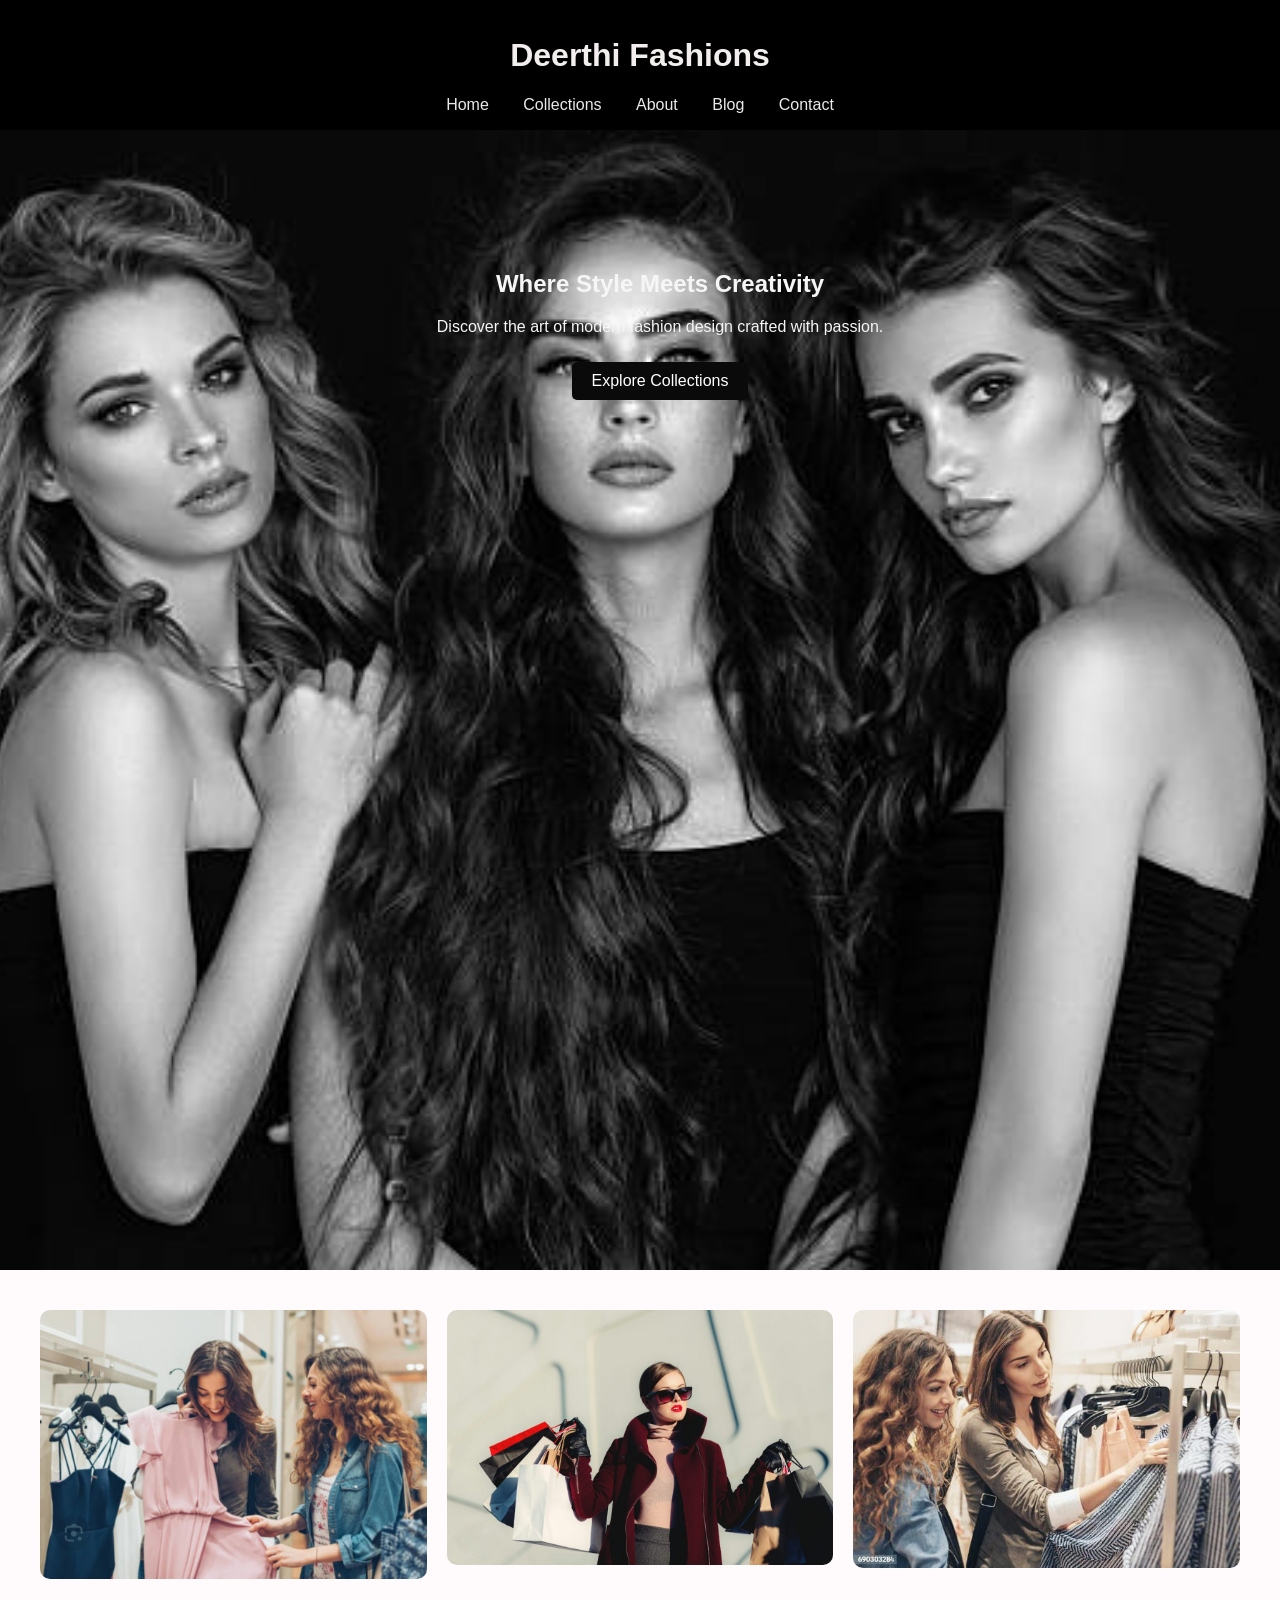
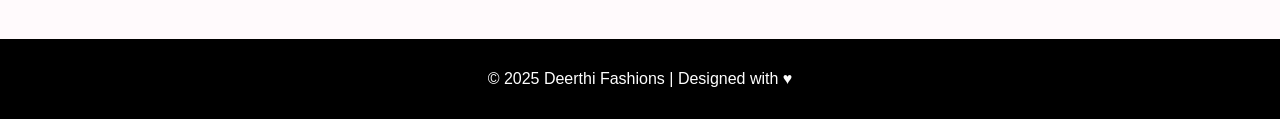
<file: index.html>
<!DOCTYPE html>
<html lang="en">
<head>
  <meta charset="UTF-8">
  <meta name="viewport" content="width=device-width, initial-scale=1.0">
  <title>Deerthi Fashions</title>
  <link rel="stylesheet" href="style.css">
</head>
<body>
  <header>
    <h1>Deerthi Fashions</h1>
    <nav>
      <a href="index.html">Home</a>
      <a href="collections.html">Collections</a>
      <a href="about.html">About</a>
      <a href="blog.html">Blog</a>
      <a href="contact.html">Contact</a>
    </nav>
  </header>

  <section class="hero">
    <h2>Where Style Meets Creativity</h2>
    <p>Discover the art of modern fashion design crafted with passion.</p>
    <a href="collections.html" class="btn">Explore Collections</a>
  </section>

  <section class="gallery">
    <img src="fashion2.jpg"alt="Fashion 1">
    <img src="fashion1.jpg" alt="Fashion 2">
    <img src="fashion4.jpg" alt="Fashion 3">
  </section>

  <footer>
    <p>© 2025 Deerthi Fashions | Designed with ♥</p>
  </footer>
</body>
</html>
</file>
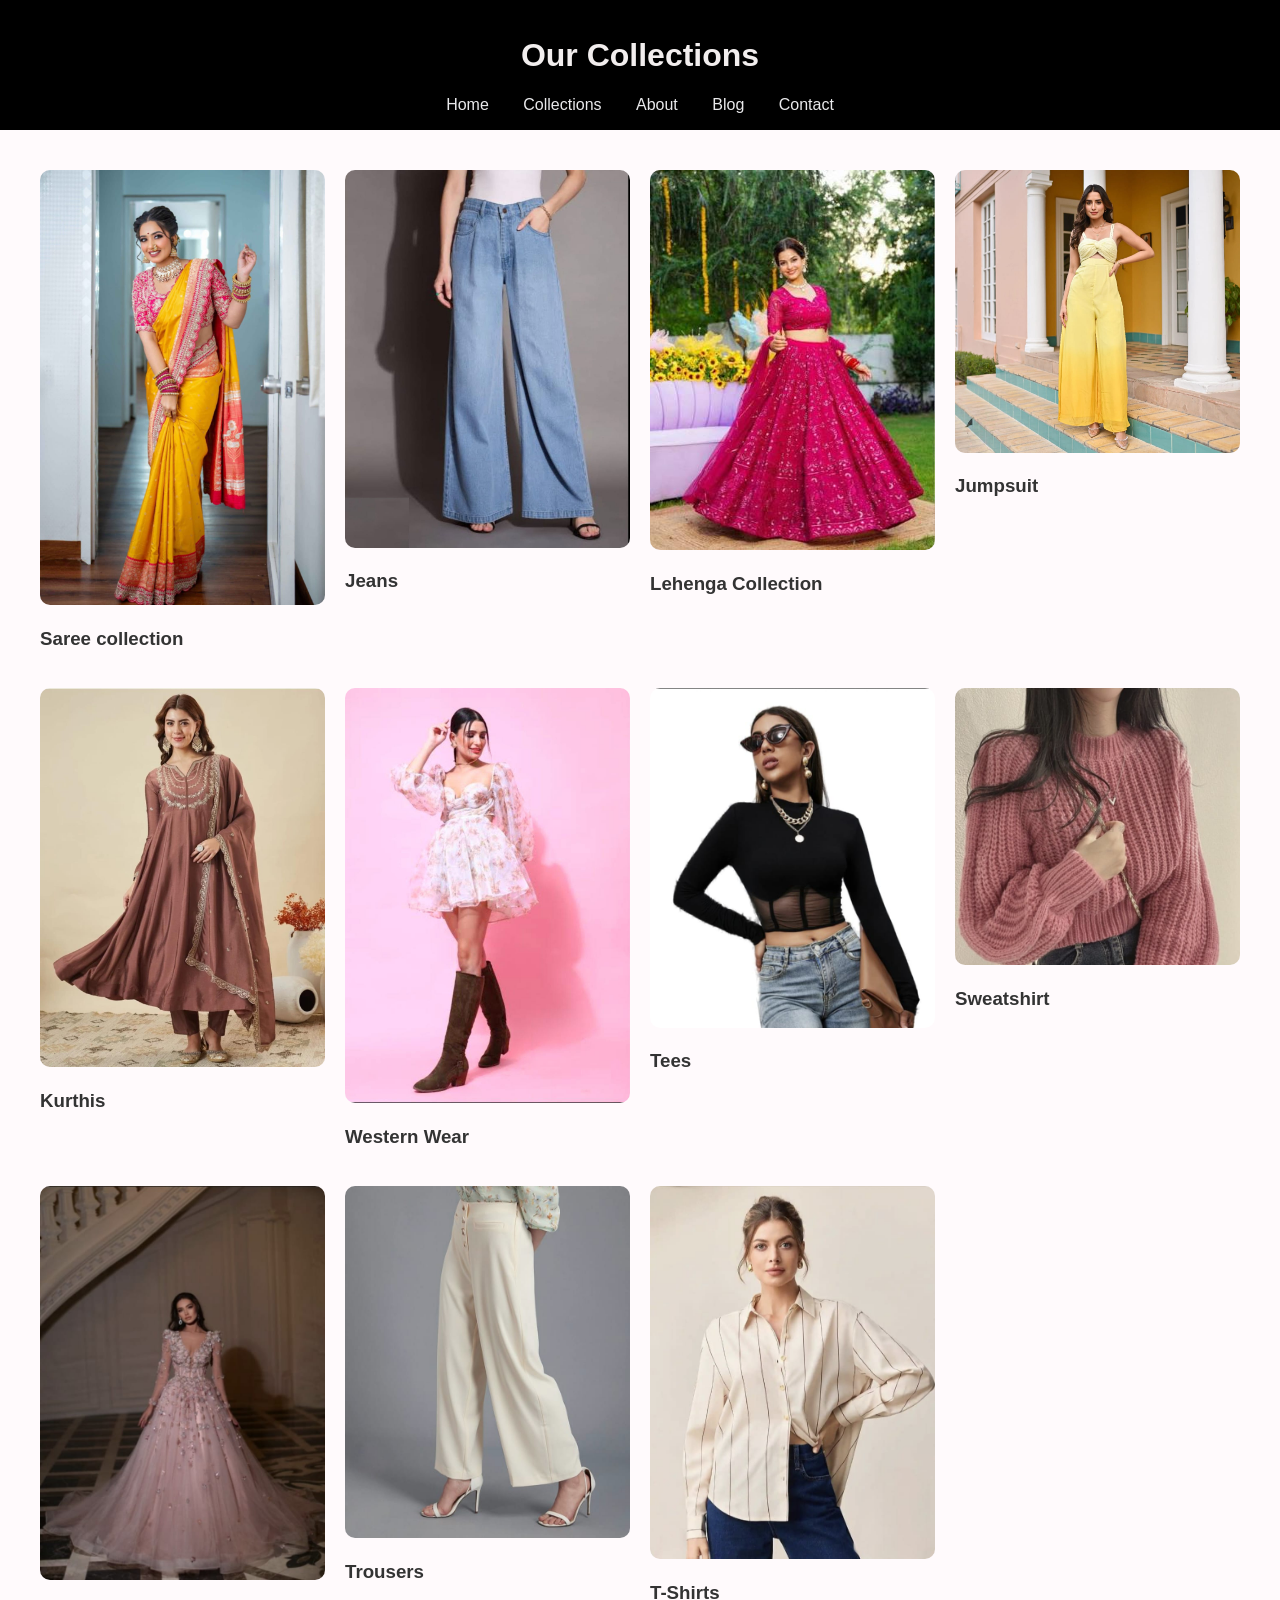
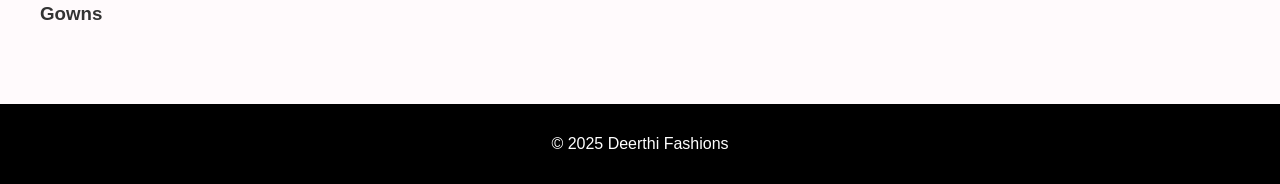
<file: collections.html>
<!DOCTYPE html>
<html lang="en">
<head>
  <meta charset="UTF-8">
  <meta name="viewport" content="width=device-width, initial-scale=1.0">
  <title>Collections - Deerthi Fashions</title>
  <link rel="stylesheet" href="style.css">
</head>
<body>
  <header>
    <h1>Our Collections</h1>
    <nav>
      <a href="index.html">Home</a>
      <a href="collections.html">Collections</a>
      <a href="about.html">About</a>
      <a href="blog.html">Blog</a>
      <a href="contact.html">Contact</a>
    </nav>
  </header>

  <section class="collection-grid">
    <div><img src="saree.jpg" alt=""><h3>Saree collection</h3></div>
    <div><img src="jeans.jpg" alt=""><h3>Jeans</h3></div>
    <div><img src="lehanga.jpg" alt=""><h3>Lehenga Collection</h3></div>
    <div><img src="jumpsuit.jpg" alt=""><h3>Jumpsuit</h3></div>
    <div><img src="kurti.jpg" alt=""><h3>Kurthis</h3></div>
    <div><img src="western.jpg" alt=""><h3>Western Wear</h3></div>
    <div><img src="top.jpg" alt=""><h3>Tees</h3></div>
    <div><img src="s shirt.jpg" alt=""><h3>Sweatshirt</h3></div>
    <div><img src="gowns.jpg" alt=""><h3>Gowns</h3></div>
    <div><img src="touser.jpg" alt=""><h3>Trousers</h3></div>
    <div><img src="shirts.jpg" alt=""><h3>T-Shirts</h3></div>
    
  </section>

  <footer>
    <p>© 2025 Deerthi Fashions</p>
  </footer>
</body>
</html>
</file>
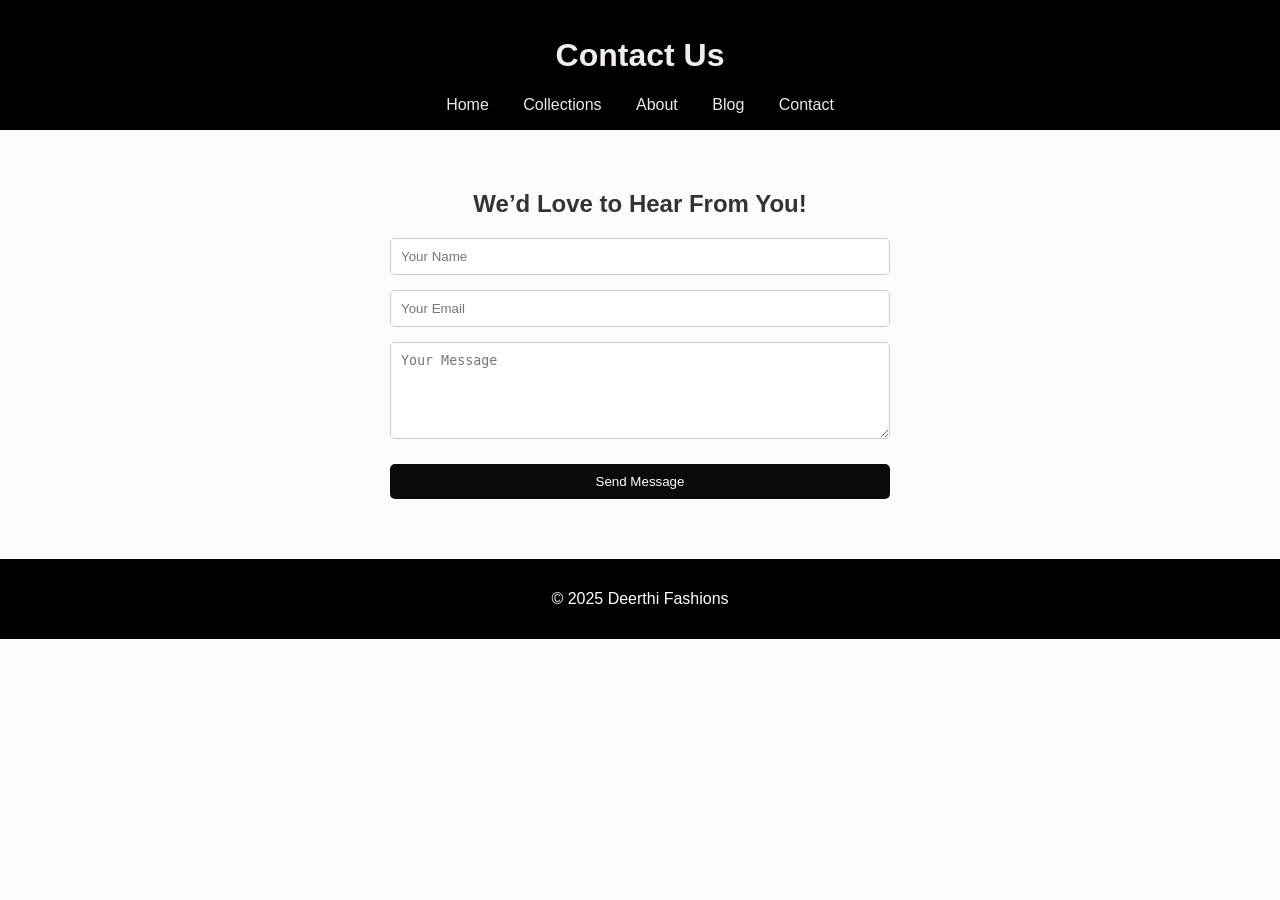
<file: contact.html>
<!DOCTYPE html>
<html lang="en">
<head>
  <meta charset="UTF-8">
  <meta name="viewport" content="width=device-width, initial-scale=1.0">
  <title>Contact - Deerthi Fashions</title>
  <link rel="stylesheet" href="style.css">
</head>
<body>
  <header>
    <h1>Contact Us</h1>
    <nav>
      <a href="index.html">Home</a>
      <a href="collections.html">Collections</a>
      <a href="about.html">About</a>
      <a href="blog.html">Blog</a>
      <a href="contact.html">Contact</a>
    </nav>
  </header>

  <section class="contact-form">
    <h2>We’d Love to Hear From You!</h2>
    <form>
      <input type="text" placeholder="Your Name" required>
      <input type="email" placeholder="Your Email" required>
      <textarea placeholder="Your Message" rows="5" required></textarea>
      <button type="submit" class="btn">Send Message</button>
    </form>
  </section>

  <footer>
    <p>© 2025 Deerthi Fashions</p>
  </footer>
</body>
</html>
</file>
<file: style.css>
body {
  font-family: 'Poppins', sans-serif;
  margin: 0;
  background-color: #fffafc;
  color: #333;
}
header {
  background: #000;
  color: hsl(0, 13%, 94%);
  text-align: center;
  padding: 1rem 0;
}

nav a {
  color: hsl(240, 5%, 92%);
  text-decoration: none;
  margin: 0 15px;
  font-weight: 500;
}

nav a:hover {
  text-decoration: underline;
}

.hero {
  background: url('daksh.jpg') no-repeat center/cover;
  color: #f7f6f7;
  text-align: center;
  padding: 120px 20px;
}

.btn {
  background: hsl(0, 0%, 4%);
  color: white;
  padding: 10px 20px;
  border: none;
  text-decoration: none;
  border-radius: 5px;
  margin-top: 10px;
  display: inline-block;
}

.gallery, .collection-grid {
  display: grid;
  grid-template-columns: repeat(auto-fit, minmax(250px, 1fr));
  gap: 20px;
  padding: 40px;
}

.gallery img, .collection-grid img {
  width: 100%;
  border-radius: 10px;
  transition: transform 0.3s ease;
}

.gallery img:hover, .collection-grid img:hover {
  transform: scale(1.05);
}

.about {
  display: flex;
  flex-wrap: wrap;
  gap: 30px;
  padding: 40px;
  align-items: center;
}

.about img {
  width: 400px;
  border-radius: 10px;
}

.contact-form {
  text-align: center;
  padding: 40px;
}

form {
  max-width: 500px;
  margin: auto;
  display: flex;
  flex-direction: column;
  gap: 15px;
}

input, textarea {
  padding: 10px;
  border: 1px solid #ccc;
  border-radius: 5px;
}

footer {
  background: #000;
  color: #fff;
  text-align: center;
  padding: 15px 0;
  margin-top: 20px;
}
.blog-section {
  text-align: center;
  padding: 40px;
}

.blog-container {
  display: grid;
  grid-template-columns: repeat(auto-fit, minmax(280px, 1fr));
  gap: 30px;
  padding: 30px;
}

.blog-card {
  background: #fff;
  border-radius: 10px;
  box-shadow: 0 2px 6px rgba(0,0,0,0.1);
  overflow: hidden;
  transition: transform 0.3s ease;
}

.blog-card:hover {
  transform: scale(1.03);
}

.blog-card img {
  width: 100%;
  height: 200px;
  object-fit: cover;
}

.blog-card h3 {
  margin: 15px 0 10px;
}

.blog-card p {
  padding: 0 15px;
  color: #555;
}

.blog-card .btn {
  margin: 15px;
}




  <!DOCTYPE html>
<html lang="en">
<head>
  <meta charset="UTF-8">
  <meta name="viewport" content="width=device-width, initial-scale=1.0">
  <title>Deerthi Fashions</title>
  <style>
    * {
      margin: 0;
      padding: 0;
      box-sizing: border-box;
      font-family: "Poppins", sans-serif;
    }

    /* Full-page image section */
    .hero {
      position: relative;
      height: 100vh;
      width: 100%;
      background: url('wal3.jpg') no-repeat center center/cover;
    }

    /* Centered text */
    .hero-text {
      position: absolute;
      top: 50%;
      left: 50%;
      transform: translate(-50%, -50%);
      color: #ffffff;
      text-align: center;
      background: rgba(0, 0, 0, 0.3); /* optional soft shadow behind text */
      padding: 20px 40px;
      border-radius: 8px;
    }

    .hero-text h1 {
      font-size: 3rem;
      font-weight: 600;
    }

    .hero-text p {
      font-size: 1.2rem;
      margin-top: 10px;
    }

    .hero-text .btn {
      display: inline-block;
      margin-top: 20px;
      padding: 10px 30px;
      border: 2px solid #fff;
      color: #fff;
      text-decoration: none;
      transition: 0.3s;
      font-weight: 500;
    }

    .hero-text .btn:hover {
      background-color: #a970d6;
      border-color: #a970d6;
    }
  </style>
</head>
<body>

  <section class="hero">
    <div class="hero-text">
      <h1>Exquisite Collections</h1>
      <p>by Deerthi Fashions</p>
      <a href="#" class="btn">Explore</a>
    </div>
  </section>

</body>
</html>
</file>
